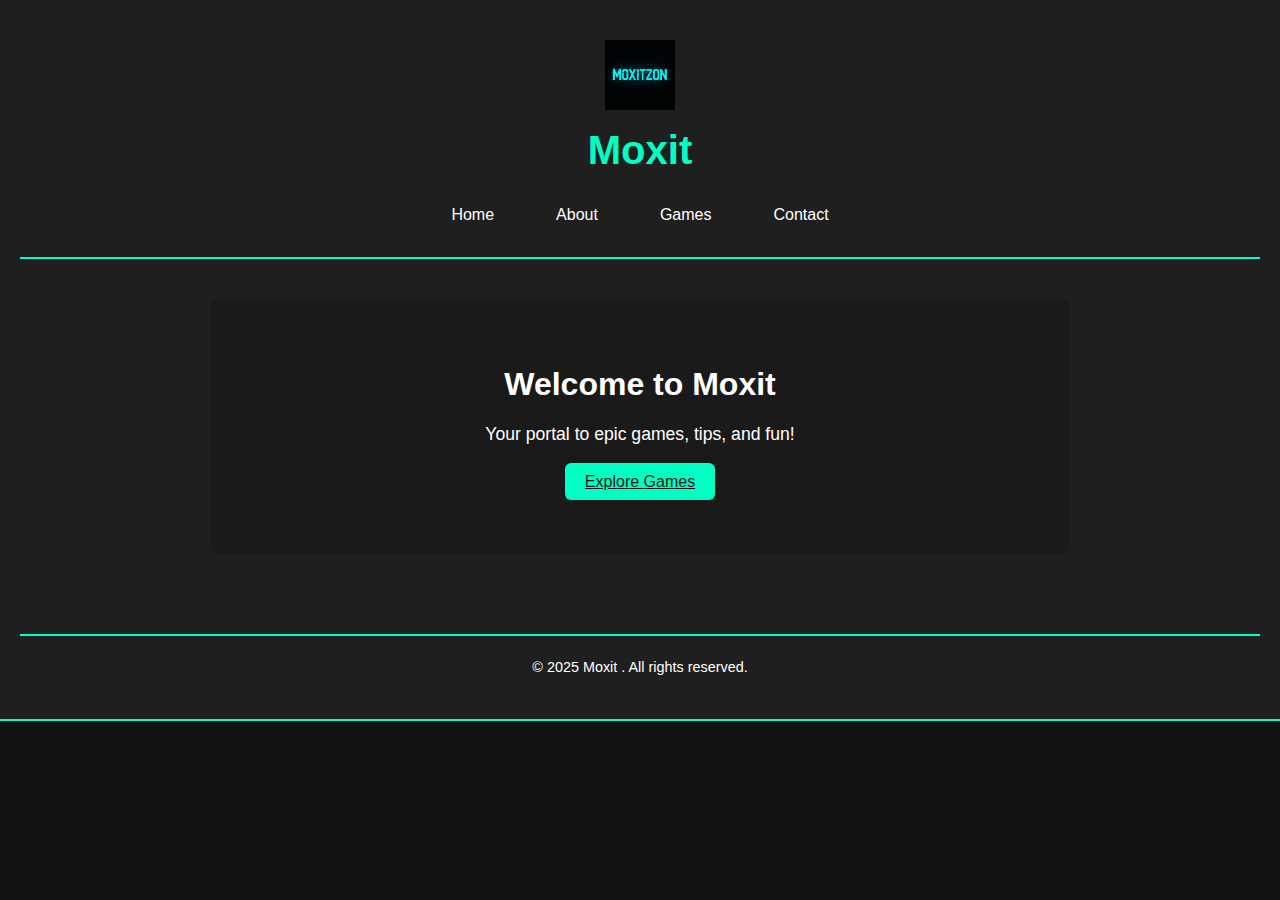
<file: index.html>
<!DOCTYPE html>
<html lang="en">
<head>
  <meta charset="UTF-8" />
  <meta name="viewport" content="width=device-width, initial-scale=1.0" />
  <title>Moxit</title>
  <link rel="stylesheet" href="styles.css" />
</head>
<body>
  <header>
    <header>
  <img src="logo.png" alt="Moxit Gaming Logo" class="logo" width="70px" />
    <h1>Moxit</h1>
    <nav>
      <ul>
        <li><a href="index.html">Home</a></li>
        <li><a href="about.html">About</a></li>
        <li><a href="games.html">Games</a></li>
        <li><a href="contact.html">Contact</a></li>
      </ul>
    </nav>
  </header>

  <main>
    <section class="hero">
      <h2>Welcome to Moxit</h2>
      <p>Your portal to epic games, tips, and fun!</p>
      <a class="btn" href="games.html">Explore Games</a>
    </section>
  </main>

  <footer>
    <p>&copy; 2025 Moxit . All rights reserved.</p>
  </footer>
</body>
</html>
</file>
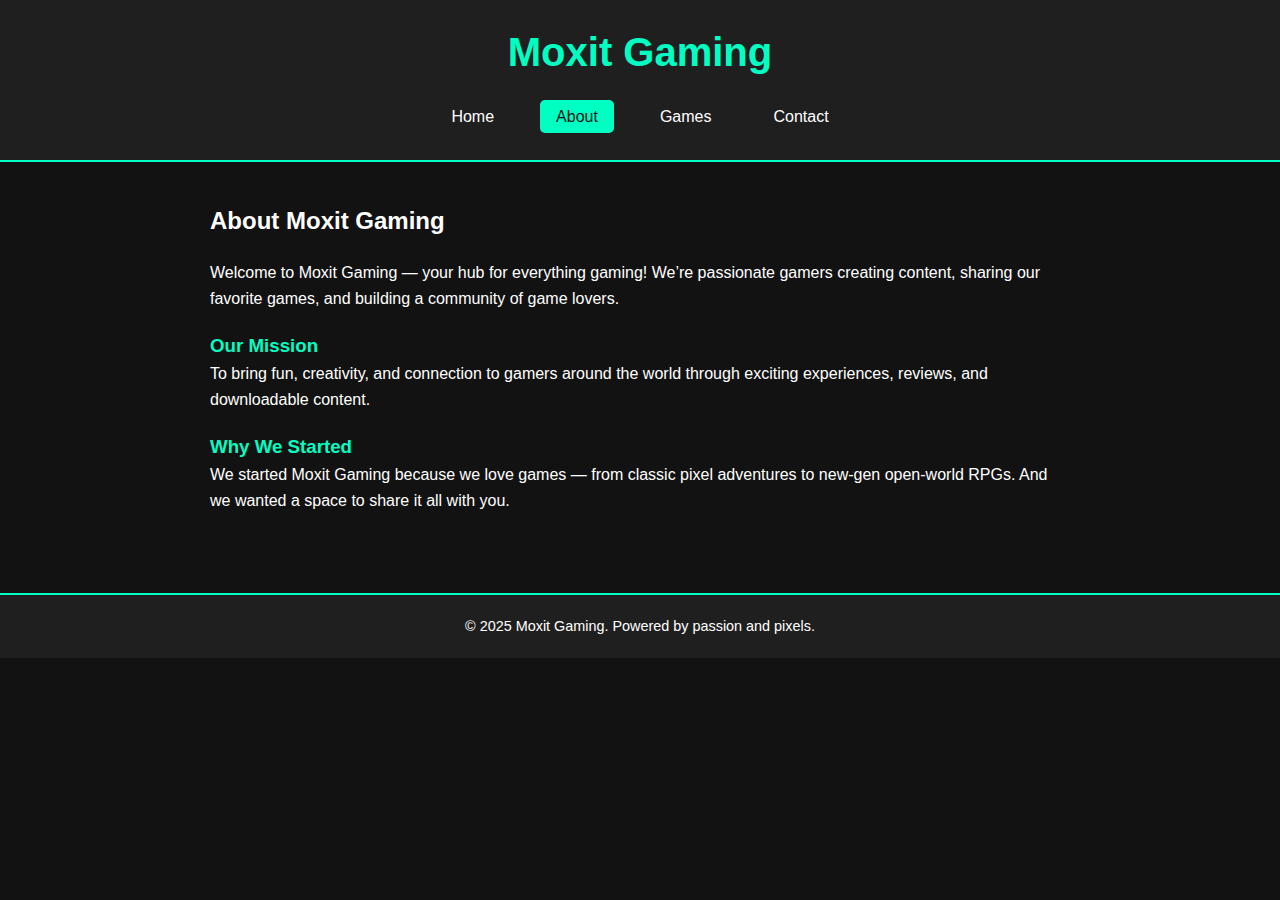
<file: about.html>
<!DOCTYPE html>
<html lang="en">
<head>
  <meta charset="UTF-8" />
  <meta name="viewport" content="width=device-width, initial-scale=1.0" />
  <title>About | Moxit Gaming</title>
  <link rel="stylesheet" href="styles.css" />
</head>
<body>
  <header>
    <h1>Moxit Gaming</h1>
    <nav>
      <ul>
        <li><a href="index.html">Home</a></li>
        <li><a href="about.html" class="active">About</a></li>
        <li><a href="games.html">Games</a></li>
        <li><a href="contact.html">Contact</a></li>
      </ul>
    </nav>
  </header>

  <main>
    <section class="about-section">
      <h2>About Moxit Gaming</h2>
      <p>Welcome to Moxit Gaming — your hub for everything gaming! We’re passionate gamers creating content, sharing our favorite games, and building a community of game lovers.</p>

      <h3>Our Mission</h3>
      <p>To bring fun, creativity, and connection to gamers around the world through exciting experiences, reviews, and downloadable content.</p>

      <h3>Why We Started</h3>
      <p>We started Moxit Gaming because we love games — from classic pixel adventures to new-gen open-world RPGs. And we wanted a space to share it all with you.</p>
    </section>
  </main>

  <footer>
    <p>&copy; 2025 Moxit Gaming. Powered by passion and pixels.</p>
  </footer>
</body>
</html>
</file>
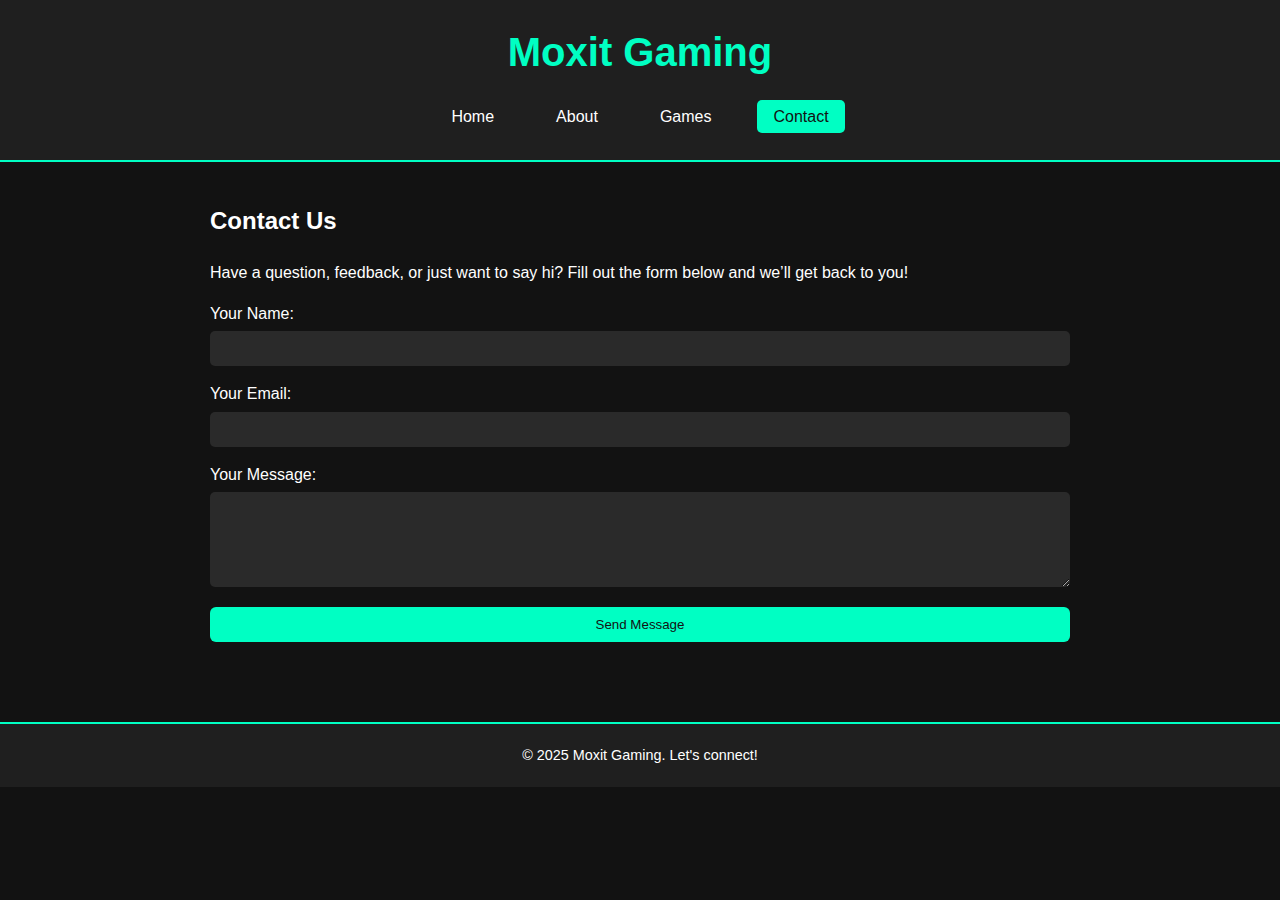
<file: contact.html>
<!DOCTYPE html>
<html lang="en">
<head>
  <meta charset="UTF-8" />
  <meta name="viewport" content="width=device-width, initial-scale=1.0" />
  <title>Contact | Moxit Gaming</title>
  <link rel="stylesheet" href="styles.css" />
</head>
<body>
  <header>
    <h1>Moxit Gaming</h1>
    <nav>
      <ul>
        <li><a href="index.html">Home</a></li>
        <li><a href="about.html">About</a></li>
        <li><a href="games.html">Games</a></li>
        <li><a href="contact.html" class="active">Contact</a></li>
      </ul>
    </nav>
  </header>

  <main>
    <section class="contact-section">
      <h2>Contact Us</h2>
      <p>Have a question, feedback, or just want to say hi? Fill out the form below and we’ll get back to you!</p>
      
      <form action="#" method="post">
        <label for="name">Your Name:</label>
        <input type="text" id="name" name="name" required />

        <label for="email">Your Email:</label>
        <input type="email" id="email" name="email" required />

        <label for="message">Your Message:</label>
        <textarea id="message" name="message" rows="5" required></textarea>

        <button type="submit" class="btn">Send Message</button>
      </form>
    </section>
  </main>

  <footer>
    <p>&copy; 2025 Moxit Gaming. Let's connect!</p>
  </footer>
</body>
</html>
</file>
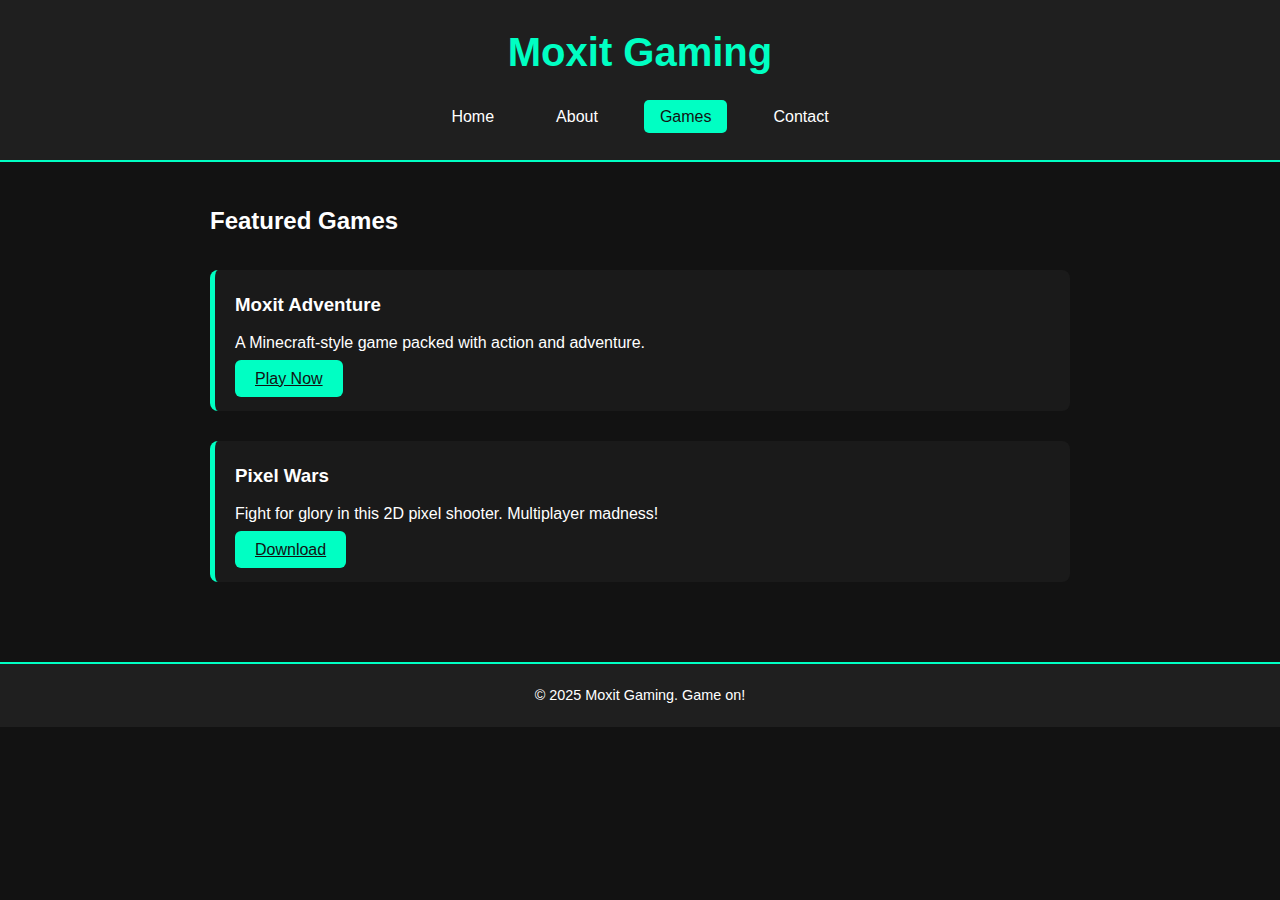
<file: games.html>
<!DOCTYPE html>
<html lang="en">
<head>
  <meta charset="UTF-8" />
  <meta name="viewport" content="width=device-width, initial-scale=1.0" />
  <title>Games | Moxit Gaming</title>
  <link rel="stylesheet" href="styles.css" />
</head>
<body>
  <header>
    <h1>Moxit Gaming</h1>
    <nav>
      <ul>
        <li><a href="index.html">Home</a></li>
        <li><a href="about.html">About</a></li>
        <li><a href="games.html" class="active">Games</a></li>
        <li><a href="contact.html">Contact</a></li>
      </ul>
    </nav>
  </header>

  <main>
    <section class="games-list">
      <h2>Featured Games</h2>
      <div class="game-card">
        <h3>Moxit Adventure</h3>
        <p>A Minecraft-style game packed with action and adventure.</p>
        <a class="btn" href="#">Play Now</a>
      </div>

      <div class="game-card">
        <h3>Pixel Wars</h3>
        <p>Fight for glory in this 2D pixel shooter. Multiplayer madness!</p>
        <a class="btn" href="#">Download</a>
      </div>

      <!-- Add more games here -->
    </section>
  </main>

  <footer>
    <p>&copy; 2025 Moxit Gaming. Game on!</p>
  </footer>
</body>
</html>
</file>
<file: styles.css>
/* styles.css */

/* Reset */
* {
  margin: 0;
  padding: 0;
  box-sizing: border-box;
}

/* Body */
body {
  font-family: 'Segoe UI', Tahoma, Geneva, Verdana, sans-serif;
  background-color: #121212;
  color: #ffffff;
  line-height: 1.6;
}

/* Header */
header {
  background-color: #1f1f1f;
  padding: 20px;
  text-align: center;
  border-bottom: 2px solid #00ffc3;
}

header h1 {
  font-size: 2.5rem;
  color: #00ffc3;
}

/* Navigation */
nav ul {
  list-style: none;
  display: flex;
  justify-content: center;
  margin-top: 10px;
  flex-wrap: wrap;
}

nav ul li {
  margin: 10px 15px;
}

nav ul li a {
  text-decoration: none;
  color: #ffffff;
  padding: 8px 16px;
  border-radius: 5px;
  transition: background-color 0.3s;
}

nav ul li a:hover,
nav ul li a.active {
  background-color: #00ffc3;
  color: #121212;
}

/* Main Sections */
main {
  padding: 40px 20px;
  max-width: 900px;
  margin: auto;
}

/* Hero Section */
.hero {
  text-align: center;
  padding: 60px 20px;
  background-color: #1a1a1a;
  border-radius: 10px;
}

.hero h2 {
  font-size: 2rem;
  margin-bottom: 10px;
}

.hero p {
  font-size: 1.1rem;
  margin-bottom: 20px;
}

/* Game Cards */
.games-list {
  display: grid;
  gap: 30px;
}

.game-card {
  background-color: #1a1a1a;
  padding: 20px;
  border-left: 5px solid #00ffc3;
  border-radius: 8px;
}

.game-card h3 {
  margin-bottom: 10px;
}

.game-card p {
  margin-bottom: 10px;
}

/* About Section */
.about-section h2,
.contact-section h2 {
  margin-bottom: 20px;
}

.about-section h3 {
  margin-top: 20px;
  color: #00ffc3;
}

/* Contact Form */
form {
  display: flex;
  flex-direction: column;
}

form label {
  margin-top: 15px;
  margin-bottom: 5px;
}

form input,
form textarea {
  padding: 10px;
  border: none;
  border-radius: 5px;
  background-color: #2a2a2a;
  color: #fff;
}

form input:focus,
form textarea:focus {
  outline: 2px solid #00ffc3;
}

/* Button Style */
.btn {
  background-color: #00ffc3;
  color: #121212;
  padding: 10px 20px;
  border: none;
  border-radius: 6px;
  cursor: pointer;
  margin-top: 20px;
  transition: transform 0.2s ease;
}

.btn:hover {
  transform: scale(1.05);
}

/* Footer */
footer {
  text-align: center;
  padding: 20px;
  background-color: #1f1f1f;
  border-top: 2px solid #00ffc3;
  margin-top: 40px;
  font-size: 0.9rem;
}
</file>
